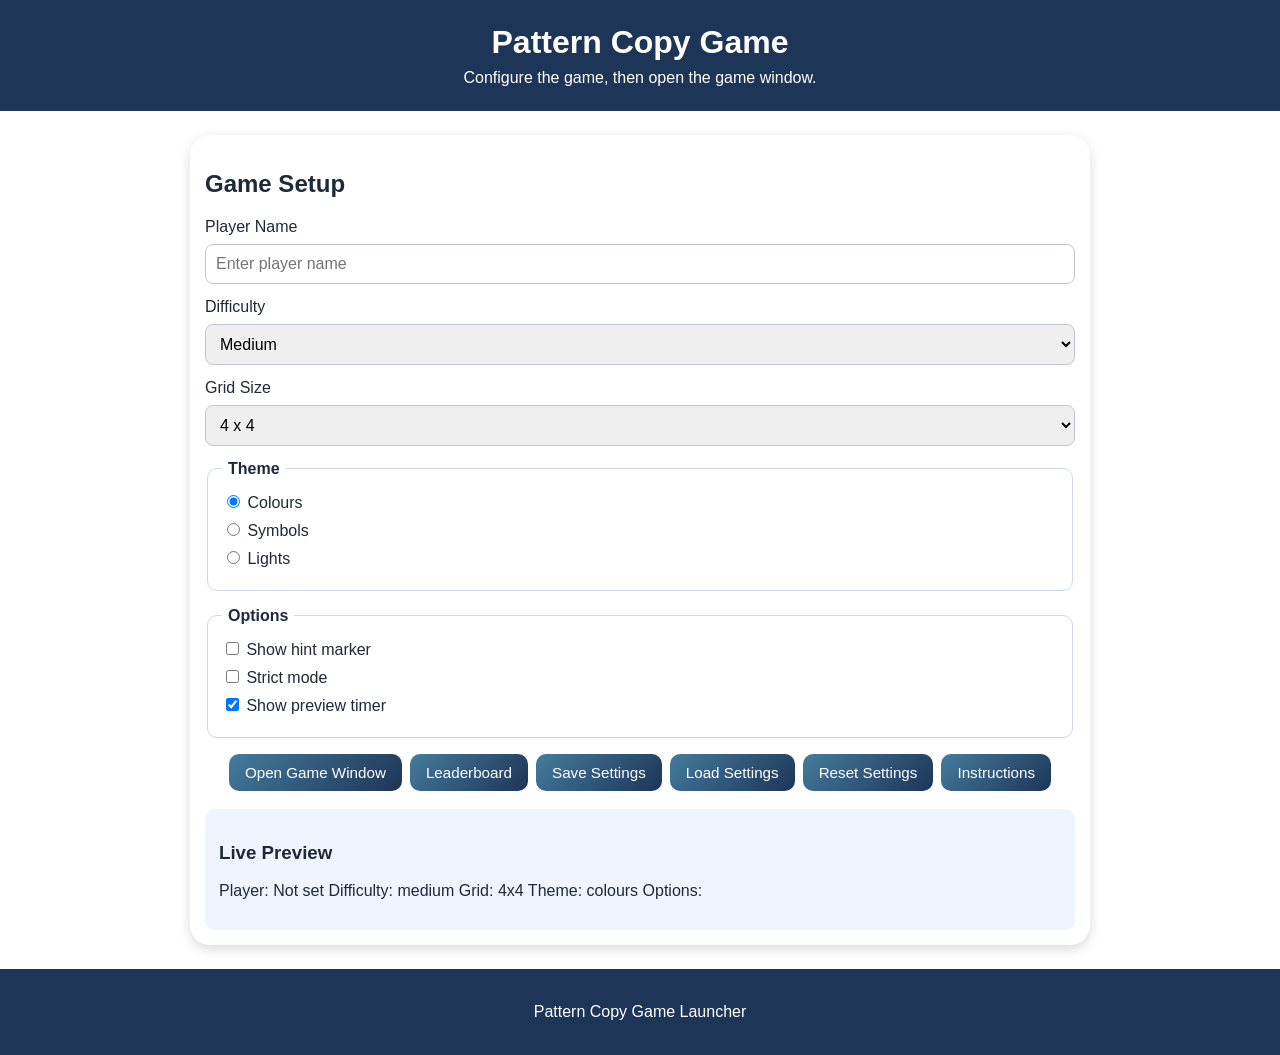
<file: index.html>
<!doctype html>
<html lang="en">
  <head>
    <meta charset="UTF-8" />
    <meta name="viewport" content="width=device-width, initial-scale=1.0" />
    <title>Pattern Copy Game Launcher</title>
    <link rel="stylesheet" href="styles.css" />
  </head>
  <body>
    <header class="page-header">
      <h1>Pattern Copy Game</h1>
      <p>Configure the game, then open the game window.</p>
    </header>

    <main class="container">
      <section class="card">
        <h2>Game Setup</h2>

        <form id="setupForm">
          <div class="form-row">
            <label for="playerName">Player Name</label>
            <input
              type="text"
              id="playerName"
              name="playerName"
              maxlength="20"
              placeholder="Enter player name"
            />
          </div>

          <div class="form-row">
            <label for="difficulty">Difficulty</label>
            <select id="difficulty" name="difficulty">
              <option value="easy">Easy</option>
              <option value="medium" selected>Medium</option>
              <option value="hard">Hard</option>
            </select>
          </div>

          <div class="form-row">
            <label for="gridSize">Grid Size</label>
            <select id="gridSize" name="gridSize">
              <option value="3">3 x 3</option>
              <option value="4" selected>4 x 4</option>
              <option value="5">5 x 5</option>
            </select>
          </div>

          <fieldset>
            <legend>Theme</legend>

            <label class="option-line">
              <input type="radio" name="theme" value="colours" checked />
              Colours
            </label>

            <label class="option-line">
              <input type="radio" name="theme" value="symbols" />
              Symbols
            </label>

            <label class="option-line">
              <input type="radio" name="theme" value="lights" />
              Lights
            </label>
          </fieldset>

          <fieldset>
            <legend>Options</legend>

            <label class="option-line">
              <input type="checkbox" id="showHints" />
              Show hint marker
            </label>

            <label class="option-line">
              <input type="checkbox" id="strictMode" />
              Strict mode
            </label>

            <label class="option-line">
              <input type="checkbox" id="showPreviewTime" checked />
              Show preview timer
            </label>
          </fieldset>

          <div class="button-row">
            <button type="button" id="openGameBtn">Open Game Window</button>
            <button type="button" id="leaderboardBtn">Leaderboard</button>
            <button type="button" id="saveSettingsBtn">Save Settings</button>
            <button type="button" id="loadSettingsBtn">Load Settings</button>
            <button type="button" id="resetSettingsBtn">Reset Settings</button>
            <button type="button" id="instructionsBtn">Instructions</button>
          </div>
        </form>

        <div class="preview-box">
          <h3>Live Preview</h3>
          <p id="previewText">No settings selected yet.</p>
        </div>
      </section>
    </main>

    <footer class="page-footer">
      <p>Pattern Copy Game Launcher</p>
    </footer>

    <script src="launcher.js"></script>
  </body>
</html>
</file>
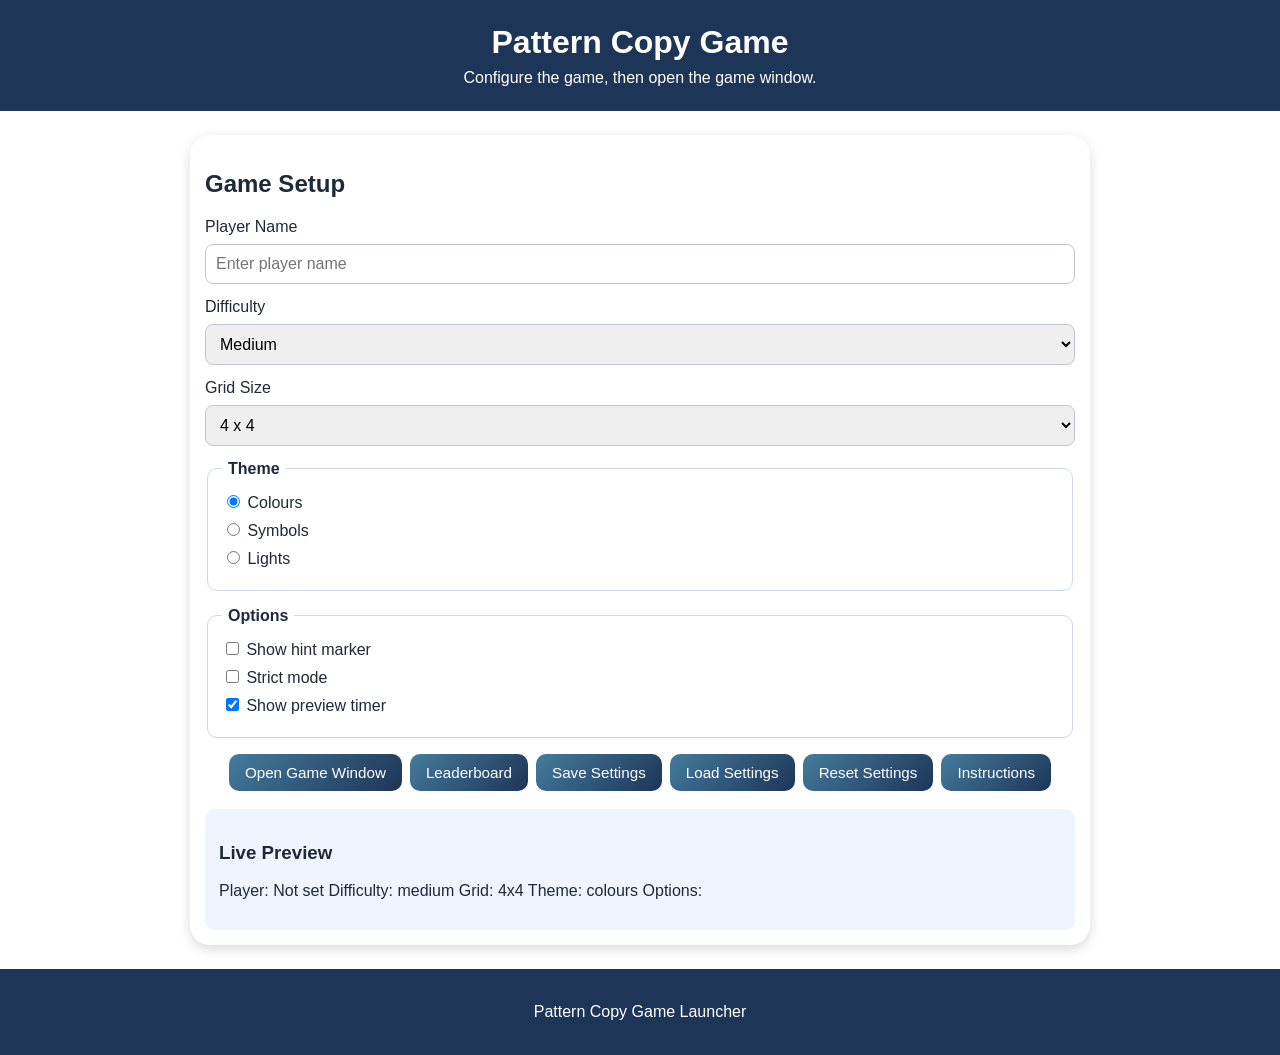
<file: game.html>
<!doctype html>
<html lang="en">
  <head>
    <meta charset="UTF-8" />
    <meta name="viewport" content="width=device-width, initial-scale=1.0" />
    <title>Pattern Copy Game</title>
    <link rel="stylesheet" href="styles.css" />
  </head>
  <body>
    <main class="game-window-wrap">
      <section class="card">
        <h1>Pattern Copy Game</h1>

        <div class="stats-grid game-stats-grid">
          <div class="stat-box">
            <span class="label">Player</span>
            <span id="displayPlayer">-</span>
          </div>
          <div class="stat-box">
            <span class="label">Round</span>
            <span id="displayRound">0</span>
          </div>
          <div class="stat-box">
            <span class="label">Score</span>
            <span id="displayScore">0</span>
          </div>
          <div class="stat-box">
            <span class="label">Lives</span>
            <span id="displayLives">0</span>
          </div>
          <div class="stat-box">
            <span class="label">Best Score</span>
            <span id="displayBestScore">0</span>
          </div>
          <div class="stat-box">
            <span class="label">Preview</span>
            <span id="displayPreview">-</span>
          </div>
        </div>
      </section>

      <section class="card">
        <div id="ruleArea" class="rule-area">
          Study the pattern and then copy it.
        </div>
        <div id="messageArea" class="message-area">
          Click Start Game when ready.
        </div>
        <div id="timerBarContainer">
          <div id="timerBar"></div>
        </div>
      </section>

      <section class="card">
        <div id="gridArea" class="grid-area"></div>
      </section>

      <section class="card controls-card">
      <div class="button-row">
          <button id="startBtn" type="button">Start Game</button>
          <button id="checkBtn" type="button">Check Pattern</button>
          <button id="nextRoundBtn" type="button">Next Round</button>
          <button id="saveBtn" type="button">Save Session</button>
          <button id="loadBtn" type="button">Load Session</button>
          <button id="resetBtn" type="button">Reset Game</button>
          <button id="backBtn" type="button">Back to Settings</button>
        </div>
        </section>

      <section class="card">
        <h2>Round Results</h2>
        <div id="resultsArea" class="results-area">No results yet.</div>
      </section>

      <section class="card">
        <h2>Game Log</h2>
        <div id="logArea" class="log-area"></div>
      </section>
    </main>
    

    <!-- Change 5: Added game over modal -->
    <div id="gameOverModal" class="game-over-modal hidden">
      <div class="game-over-content">
        <h2>Game Over</h2>

        <p id="finalScoreText">Final Score: 0</p>
        <p id="bestScoreText">Best Score: 0</p>
        <p id="roundText">Rounds Survived: 0</p>

        <button id="playAgainBtn">Play Again</button>
      </div>
    </div>
    <script src="game.js"></script>
  </body>
</html>
</file>
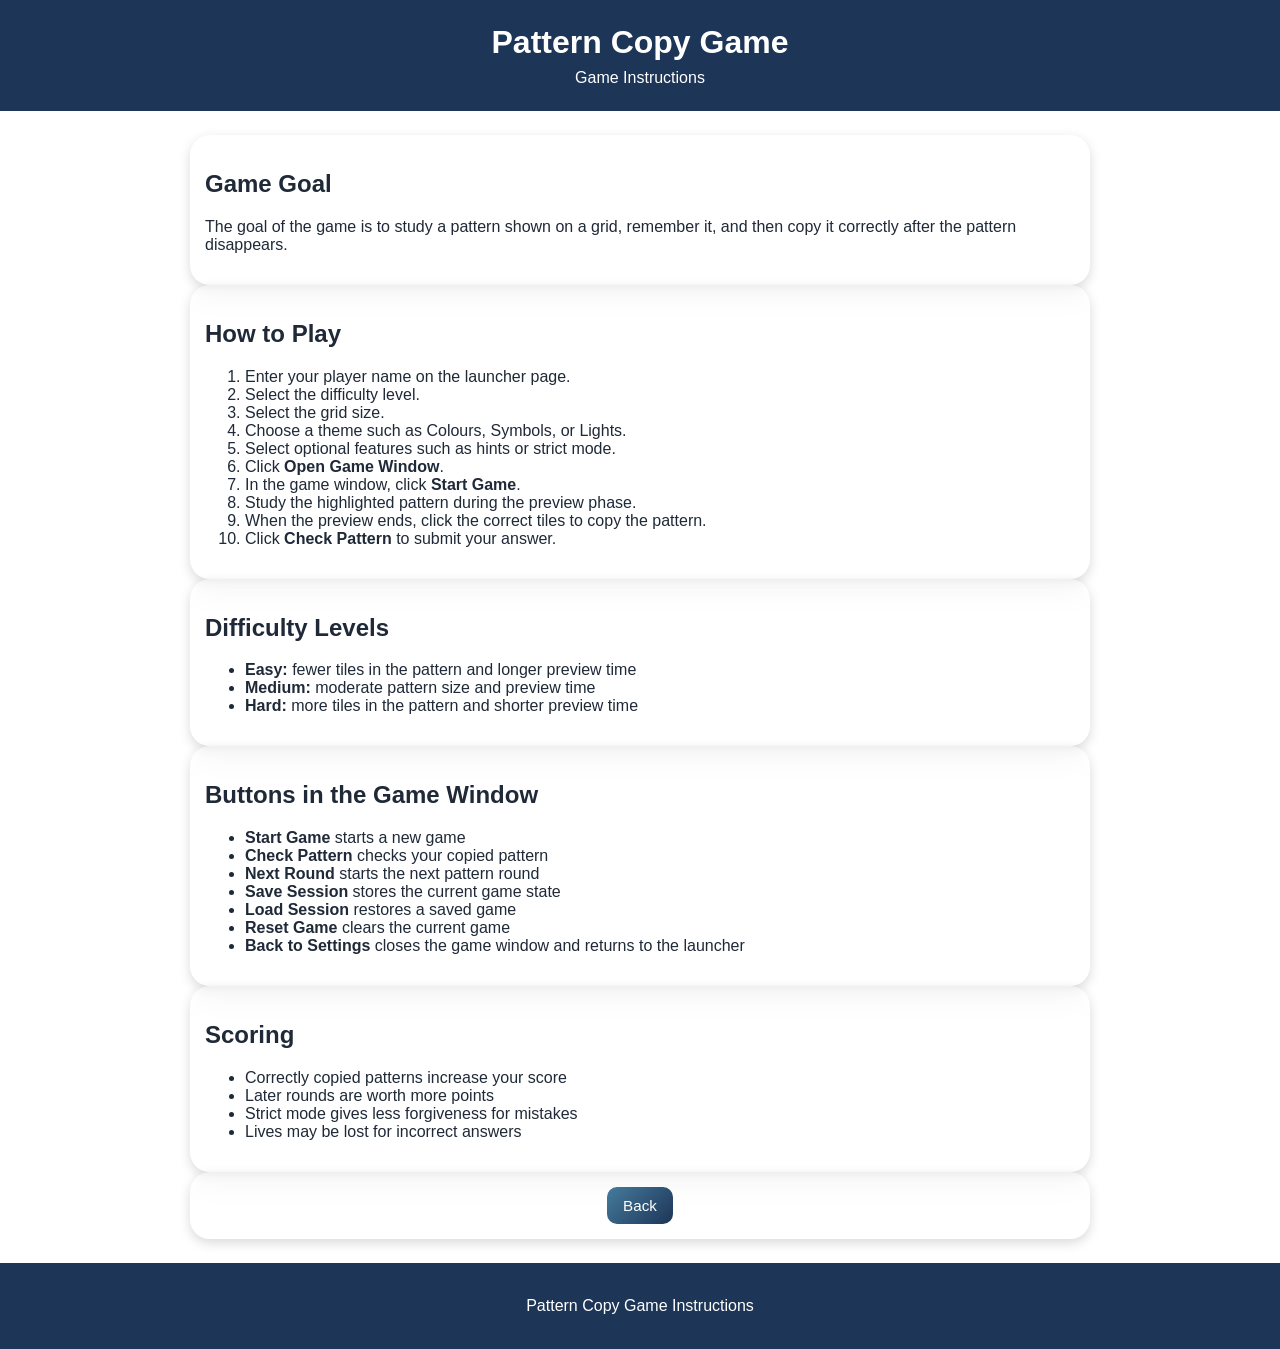
<file: instructions.html>
<!doctype html>
<html lang="en">
  <head>
    <meta charset="UTF-8" />
    <meta name="viewport" content="width=device-width, initial-scale=1.0" />
    <title>Pattern Copy Game Instructions</title>
    <link rel="stylesheet" href="styles.css" />
  </head>
  <body>
    <header class="page-header">
      <h1>Pattern Copy Game</h1>
      <p>Game Instructions</p>
    </header>

    <main class="container">
      <section class="card">
        <h2>Game Goal</h2>
        <p>
          The goal of the game is to study a pattern shown on a grid, remember
          it, and then copy it correctly after the pattern disappears.
        </p>
      </section>

      <section class="card">
        <h2>How to Play</h2>
        <ol>
          <li>Enter your player name on the launcher page.</li>
          <li>Select the difficulty level.</li>
          <li>Select the grid size.</li>
          <li>Choose a theme such as Colours, Symbols, or Lights.</li>
          <li>Select optional features such as hints or strict mode.</li>
          <li>Click <strong>Open Game Window</strong>.</li>
          <li>In the game window, click <strong>Start Game</strong>.</li>
          <li>Study the highlighted pattern during the preview phase.</li>
          <li>
            When the preview ends, click the correct tiles to copy the pattern.
          </li>
          <li>Click <strong>Check Pattern</strong> to submit your answer.</li>
        </ol>
      </section>

      <section class="card">
        <h2>Difficulty Levels</h2>
        <ul>
          <li>
            <strong>Easy:</strong> fewer tiles in the pattern and longer preview
            time
          </li>
          <li>
            <strong>Medium:</strong> moderate pattern size and preview time
          </li>
          <li>
            <strong>Hard:</strong> more tiles in the pattern and shorter preview
            time
          </li>
        </ul>
      </section>

      <section class="card">
        <h2>Buttons in the Game Window</h2>
        <ul>
          <li><strong>Start Game</strong> starts a new game</li>
          <li><strong>Check Pattern</strong> checks your copied pattern</li>
          <li><strong>Next Round</strong> starts the next pattern round</li>
          <li><strong>Save Session</strong> stores the current game state</li>
          <li><strong>Load Session</strong> restores a saved game</li>
          <li><strong>Reset Game</strong> clears the current game</li>
          <li>
            <strong>Back to Settings</strong> closes the game window and returns
            to the launcher
          </li>
        </ul>
      </section>

      <section class="card">
        <h2>Scoring</h2>
        <ul>
          <li>Correctly copied patterns increase your score</li>
          <li>Later rounds are worth more points</li>
          <li>Strict mode gives less forgiveness for mistakes</li>
          <li>Lives may be lost for incorrect answers</li>
        </ul>
      </section>

      <section class="card">
        <div class="button-row">
          <button type="button" onclick="window.location.href = 'index.html'">
            Back
          </button>
        </div>
      </section>
    </main>

    <footer class="page-footer">
      <p>Pattern Copy Game Instructions</p>
    </footer>
  </body>
</html>
</file>
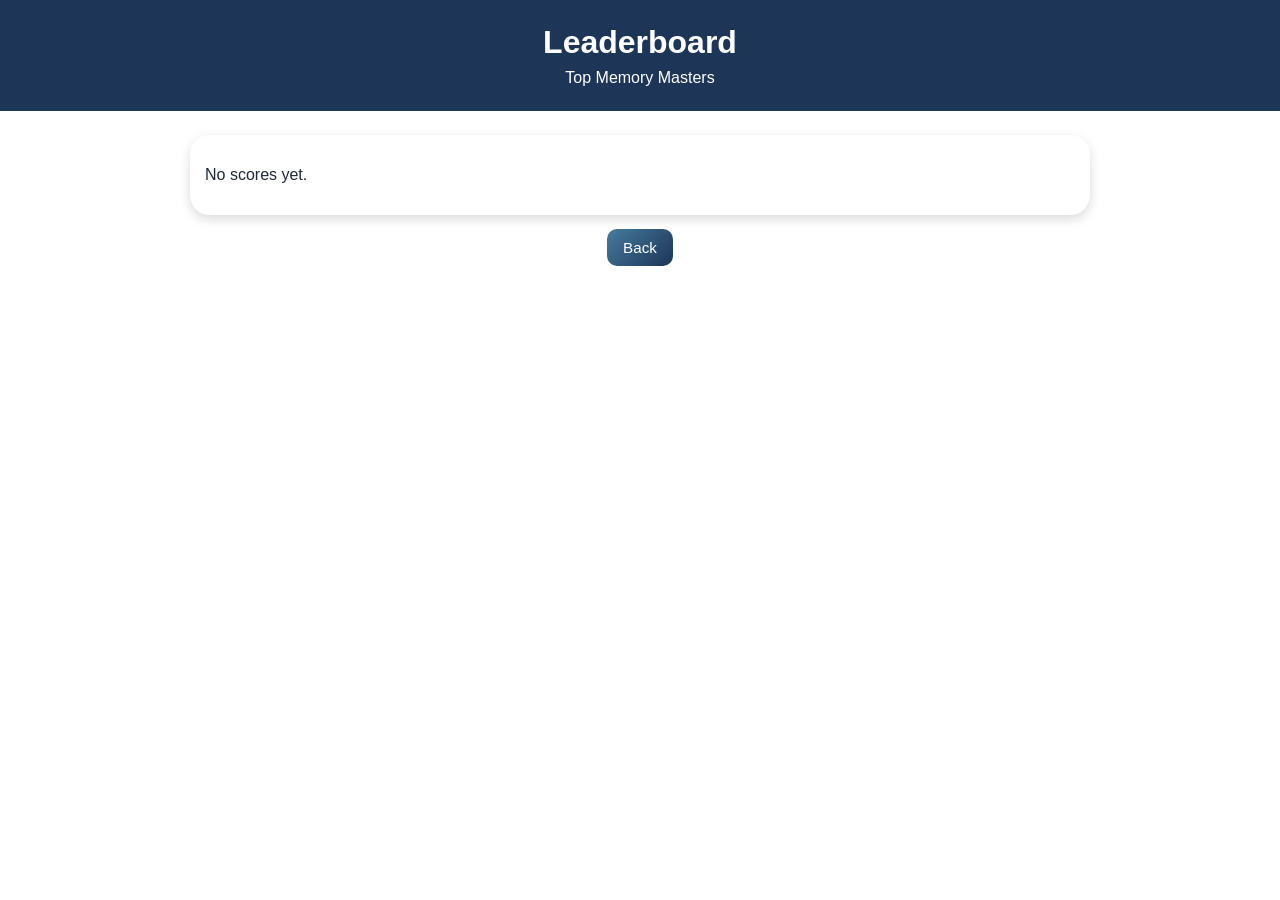
<file: leaderboard.html>
<!doctype html>
<html lang="em">
    <head>
        <meta charset="UTF-8"/>
        <meta name="viewport" content="width=device-width, initial-scale=1.0"/>
        <title>Leaderboard</title>

        <link rel="stylesheet" href="styles.css"/>
    </head>
    <body>
        <header class="page-header">
            <h1>Leaderboard</h1>
            <p>Top Memory Masters</p>
        </header>

        <main class="container">
            <section class="card">
                <div id="leaderboardArea">
                    No scores yet.
                </div>
            </section>

            <div class="button-row" style="margin-top: 14px;">
                <button id="backBtn">Back</button>
            </div>
        </main>

        <script src="leaderboard.js"></script>
    </body>
</html>
</file>
<file: styles.css>
* {
  box-sizing: border-box;
}

body {
  margin: 0;
  font-family: Arial, Helvetica, sans-serif;
  background-color: linear-gradient(135deg, #eef4fb, #dbeafe);
  color: #1f2937;
}

.page-header {
  text-align: center;
  background-color: #1d3557;
  color: white;
  padding: 24px 16px;
}

.page-header h1 {
  margin: 0 0 8px 0;
}

.page-header p {
  margin: 0;
}

.container {
  width: min(900px, 95%);
  margin: 24px auto;
}

.game-window-wrap {
  width: min(900px, 96%);
  margin: 10px auto;
  display: flex;
  flex-direction: column;
  gap: 12px;
}

.card {
  background: rgba(255, 255, 255, 0.12);
  backdrop-filter: blur(12px);
  border: 1px solid rgba(255, 255, 255, 0.08);
  border-radius: 20px;
  padding: 14px;
  box-shadow: 0 4px 12px rgba(0, 0, 0, 0.15);
}

.form-row {
  display: grid;
  gap: 8px;
  margin-bottom: 14px;
}

.form-row input,
.form-row select {
  padding: 10px;
  border: 1px solid #bcc7d3;
  border-radius: 8px;
  font-size: 1rem;
}

fieldset {
  border: 1px solid #cfd8e3;
  border-radius: 10px;
  margin-bottom: 16px;
  padding: 14px;
}

legend {
  font-weight: bold;
  padding: 0 6px;
}

.option-line {
  display: block;
  margin-bottom: 8px;
}

.button-row {
  display: flex;
  flex-wrap: wrap;
  gap: 8px;
  justify-content: center;
  order: 4;
}

/*Update*/
.controls-card {
  padding-top: 18px;
  padding-bottom: 18px;
}

button {
  padding: 10px 16px;
  border: none;
  border-radius: 10px;
  background: linear-gradient(135deg, #457b9d, #1d3557);
  color: white;
  cursor: pointer;
  font-size: 0.95rem;
  transition: 0.2s ease;
  transform-origin: center;
}

button:hover {
  transform: scale(1.04);
  background: linear-gradient(135deg, #5a93b8, #274c77);
}

button:active {
  transform: scale(0.98);
}

button:disabled {
  background: #9aa9b5;
  cursor: not-allowed;
}

.preview-box {
  margin-top: 18px;
  background-color: #eef5ff;
  border-radius: 10px;
  padding: 14px;
}

.stats-grid {
  display: grid;
  gap: 12px;
}

.game-stats-grid {
  grid-template-columns: repeat(3, 1fr);
}

.stat-box {
  background: linear-gradient(145deg, #edf2f7, #e2e8f0);
  border-radius: 10px;
  padding: 12px;
  text-align: center;
}

.label {
  display: block;
  font-size: 0.85rem;
  color: #4b5563;
  margin-bottom: 4px;
}

.rule-area {
  min-height: 54px;
  background: #fff7d6;
  border: 1px solid #ecd98b;
  border-radius: 10px;
  padding: 14px;
  margin-bottom: 14px;
  font-weight: bold;
}

#timerBarContainer {
  width: 100%;
  height: 10px;
  background: #e5e7eb;
  border-radius: 6px;
  overflow: hidden;
  margin-bottom: 10px;
}

#timerBar {
  height: 100%;
  width: 100%;
  background: #3b82f6;
  transition: width 0.2s linear;
}

.grid-area {
  display: grid;
  justify-content: center;
  align-content: center;
  margin: 0 auto;
  gap: 6px;
  padding: 12px 0;
  order:3 ;
}

.pattern-cell {
  width: clamp(45px, 8vw, 70px);
  height: clamp(45px, 8vw, 70px);
  border-radius: 12px;
  border: 2px solid #c7d2e0;
  display: grid;
  place-items: center;
  font-size: 1.2rem;
  font-weight: bold;
  cursor: pointer;
  user-select: none;
  background: linear-gradient(145deg, #f8fafc, #e2e8f0);
  transition: all 0.25s ease, transform 0.25s ease, opacity 0.25s ease; 
}

.pattern-cell:hover {
  transform: scale(1.08);
  border-color: #457b9d;
  box-shadow: 0 0 14px rgba(69, 123, 157, 0.45);
}

.pattern-cell.preview {
  outline: 4px solid #fbbf24;
  transform: scale(1.08);
  animation: pulsePreview 0.8s ease-in-out infinite alternate;
  box-shadow: 0 0 18px rgba(251, 191, 36, 0.8);
}

@keyframes pulsePreview {
  from {
    transform: scale(1);
    opacity: 0.85;
  }

  to {
    transform: scale(1.08);
    opacity: 1;
  }
}

.pattern-cell.hint {
  outline: 3px dashed #fbbf24;
  background: rgba(251, 191, 36, 0.2);
  animation: pulseHint 1s infinite alternate;
}

@keyframes pulseHint { /*Update*/
  from {
    transform: scale(1);
  }

  to {
    transform: scale(1.06);
  }
}

.pattern-cell.selected {
  background: linear-gradient(145deg, #93c5fd, #60a5fa);
  border-color: #2563eb;
  animation: tilePop 0.2s ease;
}

@keyframes tilePop {
  0% {
    transform: scale(0.9s);
  }

  50% {
    transform: scale(1.12);
  }

  100% {
    transform: scale(1);
  }
}

@keyframes shake {
  0% {
    transform: translateX(0);
  }
  20% {
    transform: translateX(-6px);
  }
  40% {
    transform: translateX(6px);
  }
  60% {
    transform: translateX(-6px);
  }
  80% {
    transform: translateX(6px);
  }
  100% {
    transform: translateX(0);
  }
}

.pattern-cell.lights.selected {
  background: linear-gradient(145deg, #93c5fd, #60a5fa);
  color: #000;
  border-color: #eab308;
  transform: scale(1.08);
  box-shadow: 0 0 10px #facc15;
}

.pattern-cell.correct {
  background: #86efac;
  border-color: #22c55e;
}

.pattern-cell.lights.correct {
  background: #22c55e;
  color: #000;
  box-shadow: 0 0 12px #22c55e;
  transform: scale(1.1);
}

.pattern-cell.wrong {
  background: #fca5a5;
  border-color: #ef4444;
}

.pattern-cell.lights.wrong {
  background: #ef4444;
  color: #fff;
  box-shadow: 0 0 12px #ef4444;
  transform: scale(1.1);
}

.pattern-cell.symbols {
  font-size: 1.6rem;
}

.pattern-cell.lights {
  background: #222;
  color: white;
  border-radius: 50%;
  transition: 0.2s;
}

.results-area {
  min-height: 90px;
  background: #f1f5f9;
  border-radius: 12px;
  padding: 14px;
}

.message-area {
  min-height: 70px;
  background: linear-gradient(135deg, #0f172a, #1e293b);
  color: #e5eefc;
  border-radius: 12px;
  padding: 14px;
  font-weight: 500;
  font-size: 1.05rem;
  text-align: center;
}

.log-area {
  min-height: 120px;
  max-height: 240px;
  overflow-y: auto;
  background: #111827;
  color: #f9fafb;
  border-radius: 10px;
  padding: 14px;
  white-space: pre-line;
}

.log-entry {
  border-bottom: 1px solid rgba(255, 255, 255, 0.12);
  padding-bottom: 8px;
  margin-bottom: 8px;
}

.page-footer {
  text-align: center;
  padding: 18px;
  background-color: #1d3557;
  color: white;
  margin-top: 24px;
}

/* Change 3: Improved mobile responsiveness */
@media (max-width: 800px) {
  .game-stats-grid {
    grid-template-columns: 1fr;
  }

  .pattern-cell {
    width: 54px;
    height: 54px;
    font-size: 1.2rem;
  }

  .button-row {
    display: grid;
    grid-template-columns: 1fr 1fr;
    gap: 8px;
  }

  button {
    width: 100%;
    padding: 14px;
    font-size: 1rem;
  }

  .container,
  .game-window-wrap {
    width: 100%;
    margin: 8px auto;
    padding: 0 10px;
  }

  .card {
    padding: 12px;
    border-radius: 16px;
  }

  .page-header h1{
    font-size: 1.5rem;
  }

  .page-header p {
    font-size: 0.9rem;
  }

  .page-header {
    padding: 16px 10px;
  }

  .results-area,
  .log-area {
    padding: 10px;
    font-size: 0.9rem;
  }

  .grid-area {
    gap: 4px;
    justify-content: center;
  }

  .message-area {
    font-size: 0.95rem;
    padding: 12px;
  }
}
/* End Change 3 */

/* Change 5: Styled game over modal */
.game-over-modal {
    position: fixed;
    inset: 0;
    background: rgba(0,0,0,0.7);
    display: flex;
    justify-content: center;
    align-items: center;
    z-index: 999;
}

.game-over-content {
    background: white;
    padding: 32px;
    border-radius: 18px;
    text-align: center;
    width: min(400px, 90%);
    animation: fadeInUp 0.3s ease;
    box-shadow: 0 10px 30px rgba(0,0,0,0.25);
}

.game-over-content h2{
    margin-top: 0;
    font-size: 2rem;
    color: #ef4444;
}

.game-over-content p{
    margin: 12px 0;
    font-size: 1.05rem;
}
/* End Change 5 */

.hidden {
    display: none;
}
</file>
